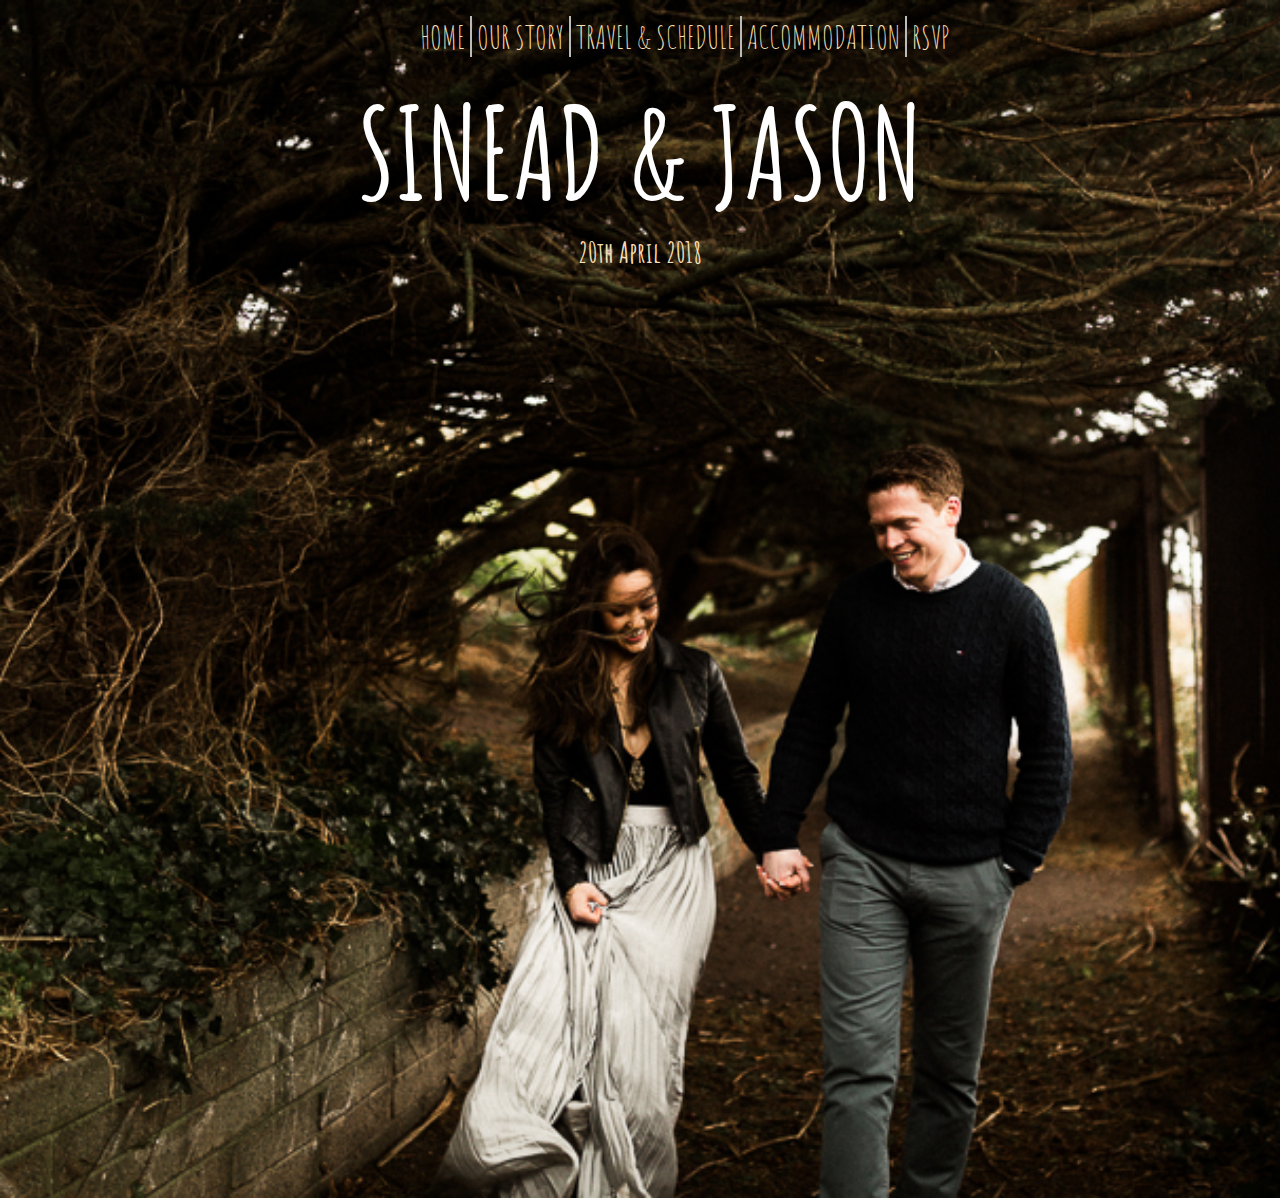
<file: WeddingWebsite/index.html>
<!doctype html>
<html lang="en">
<head>
<link rel="stylesheet" href="Assignment.css">
<link href="https://fonts.googleapis.com/css?family=Amatic+SC" rel="stylesheet">
<meta charset="utf-8">
<meta name="viewport" content="width=device-width, initial-scale=1.0">
<title>Home</title>
</head>
<body style="background-image:url('images/Engagement_shoot/image7.jpg')">
<ul class="navigation_bar">
    <li><a href="Index.html">HOME</a></li>
    <li><a href="OurStory.html">OUR STORY</a></li>
    <li><a href="TravelInfo.html">TRAVEL &amp; SCHEDULE</a></li>
    <li><a href="Accomodation.html">ACCOMMODATION</a></li>
    <li><a href="https://goo.gl/forms/C4JUVZMSHZm2RFjq1">RSVP</a></li>
</ul>  
<h1>SINEAD &amp; JASON</h1>
<h2>20th April 2018</h2>
 <div class="containerIndex"></div>
</body>

</html>
<!--https://www.w3schools.com/cssref/pr_background-image.asp I used this page on CSS backgrounds to help set the background image. This is repeated in all html pages.-->
</file>
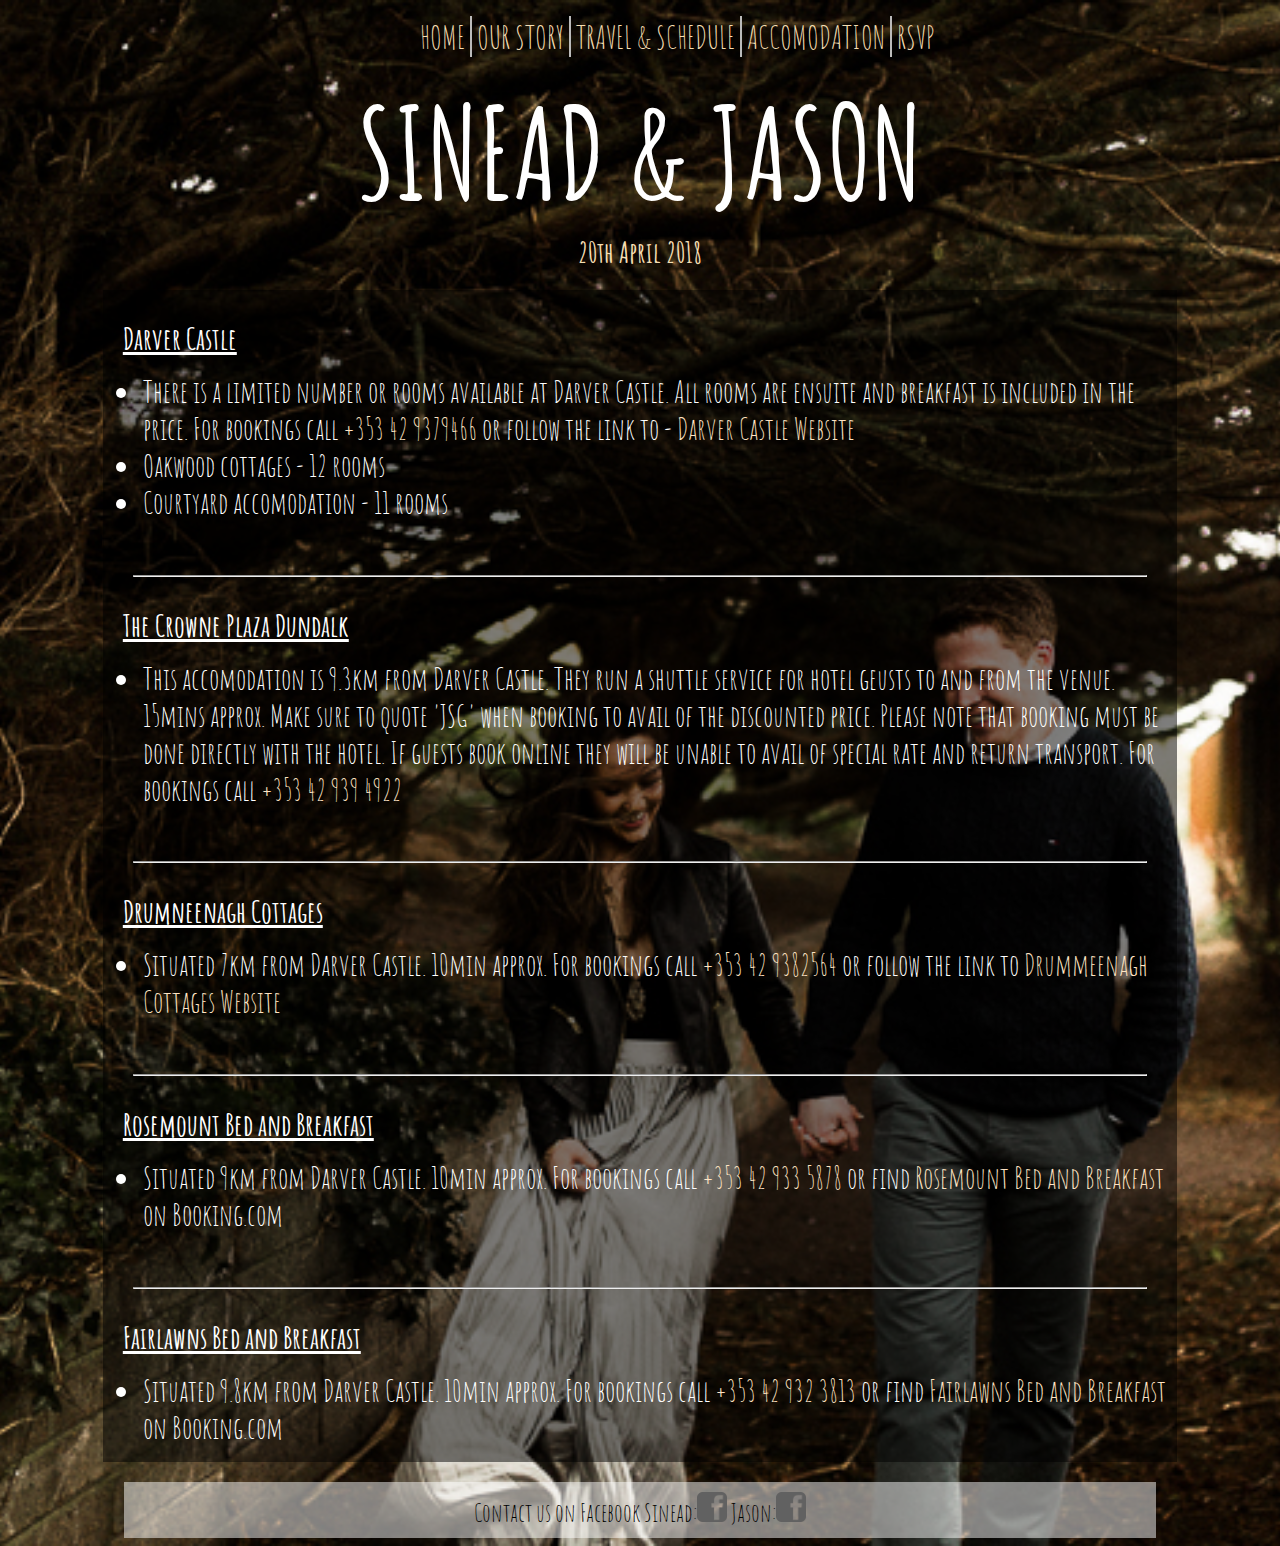
<file: WeddingWebsite/Accomodation.html>
<!doctype html>
<html lang="en">
<head>
<link href="https://fonts.googleapis.com/css?family=Amatic+SC" rel="stylesheet">
<link rel="stylesheet" href="Assignment.css">
<meta charset="utf-8">
<meta name="viewport" content="width=device-width, initial-scale=1.0">
<title>Accomodation</title>
</head>
<body style="background-image:url('images/Engagement_shoot/image7.jpg')">
<ul class="navigation_bar">
    <li><a href="Index.html">HOME</a></li>
  <li><a href="OurStory.html">OUR STORY</a></li>
    <li><a href="TravelInfo.html">TRAVEL &amp; SCHEDULE</a></li>
    <li><a href="Accomodation.html">ACCOMODATION</a></li>
    <li><a href="https://goo.gl/forms/C4JUVZMSHZm2RFjq1">RSVP</a></li>
</ul>  
    
<h1>SINEAD &amp; JASON</h1>
<h2>20th April 2018</h2>

    
<div class="container">

<h4>Darver Castle</h4>
    <div class="schedule">
        <ul>
            <li>There is a limited number or rooms available at Darver Castle. All rooms are ensuite and breakfast is included in the price. For bookings call <a id="accomLink" href="tel:+353 42 9379466">+353 42 9379466 </a>or follow the link to - <a id="accomLink" href="http://darvercastle.ie/accommodation">Darver Castle Website</a></li>
            <li>Oakwood cottages - 12 rooms</li>
            <li>Courtyard accomodation - 11 rooms</li>
        </ul>
    </div>
    
<hr id=linebreak2>
    
<h4>The Crowne Plaza Dundalk</h4>

     <div class="schedule">
        <ul>
            <li>This accomodation is 9.3km from Darver Castle. They run a shuttle service for hotel geusts to and from the venue. 15mins approx. Make sure to quote 'JSG' when booking to avail of the discounted price. Please note that booking must be done directly with the hotel. If guests book online they will be unable to avail of special rate and return transport. For bookings call <a id="accomLink" href="tel:+353 42 939 4922"> +353 42 939 4922</a></li>
        </ul>
    </div>
    
 <hr id=linebreak2>       
    
<h4>Drumneenagh Cottages</h4>
     <div class="schedule">
        <ul>
            <li>    Situated 7km from Darver Castle. 10min approx. For bookings call <a id="accomLink" href="tel:+353 42 9382564">+353 42 9382564 </a> or follow the link to <a id="accomLink" href="http://www.cottage.ie/">Drummeenagh Cottages Website</a> </li>
        </ul>
    </div>
    
<hr id=linebreak2>
    
<h4>Rosemount Bed and Breakfast</h4>
    <div class="schedule">
        <ul>
            <li>Situated 9km from Darver Castle. 10min approx. For bookings call <a id="accomLink" href="tel:+353 42 933 5878">+353 42 933 5878 </a>or find <a id="accomLink" href="https://www.booking.com/hotel/ie/rosemount-b.html">Rosemount Bed and Breakfast</a> on Booking.com</li>
        </ul>
    </div>
    
<hr id=linebreak2>
      
<h4>Fairlawns Bed and Breakfast</h4>
     <div class="schedule">
        <ul>
           <li>Situated 9.8km from Darver Castle. 10min approx. For bookings call <a id="accomLink" href="tel:+353 42 932 3813">+353 42 932 3813</a> or find <a id="accomLink" href="https://www.booking.com/searchresults.en-gb.html?aid=318615;label=English_Ireland_EN_IE_29562090385-ny7lD73XSGHXM4MPhDK4HgS217274173673%3Apl%3Ata%3Ap1%3Ap2%3Aac%3Aap1t1%3Aneg%3Afi2655181315%3Atiaud-146342138230%3Adsa-320886506819%3Alp1007850%3Ali%3Adec%3Adm;sid=3dcf3cb668a2eceabd37c9c621c9aaa8;city=-1502588;expand_sb=1;highlighted_hotels=321993;hlrd=no_dates;keep_landing=1;redirected=1;source=hotel&gclid=CjwKCAjw3_HOBRBaEiwAvLBbokRbWn-jgVKyNWfanf8edVu76GFtG7m8O8cAxanSCXL4i6qxsHUr_hoCmyIQAvD_BwE&">Fairlawns Bed and Breakfast</a> on Booking.com </li>
        </ul>
    </div>
    
 
</div>
    
<div class="container2">
<footer>
Contact us on Facebook  Sinead:<a href="https://www.facebook.com/sinead.galligan.5"><img src="images/facebook-logo.png" alt="Image cannot be displayed"></a> Jason:<a href="https://www.facebook.com/jason.oneill.9026"><img src="images/facebook-logo.png" alt="Image cannot be displayed"></a>
</footer>
</div>
</body>
</html>
</file>
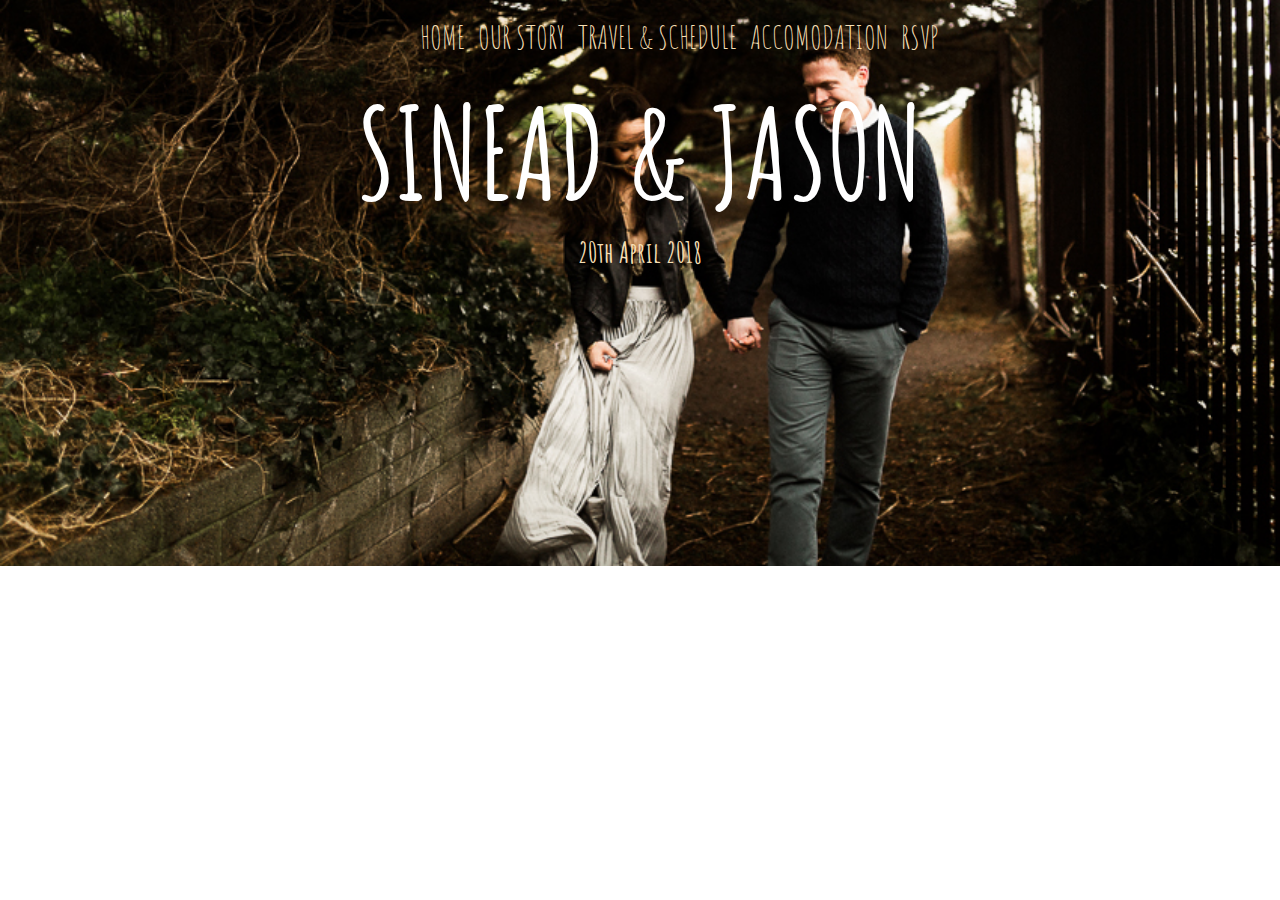
<file: WeddingWebsite/Home.html>
<!doctype html>
<html lang="en">
<head>
<link rel="stylesheet" href="Assignment.css">
<link href="https://fonts.googleapis.com/css?family=Amatic+SC" rel="stylesheet">
<meta charset="utf-8">
<meta name="viewport" content="width=device-width, initial-scale=1.0">
<title>Home</title>
</head>
<body style="background-image:url('images/Engagement_shoot/image7.jpg')"> 
        <ul class=navigation_bar>
    <a href="Home.html">HOME</a>
    <a href="OurStory.html">OUR STORY</a>
    <a href="TravelInfo.html">TRAVEL &amp; SCHEDULE</a>
    <a href="Accomodation.html">ACCOMODATION</a>
    <a href="https://goo.gl/forms/C4JUVZMSHZm2RFjq1">RSVP</a>
</ul>
<h1>SINEAD &amp; JASON</h1>
<h2>20th April 2018</h2>
 
</body>
</html>
</file>
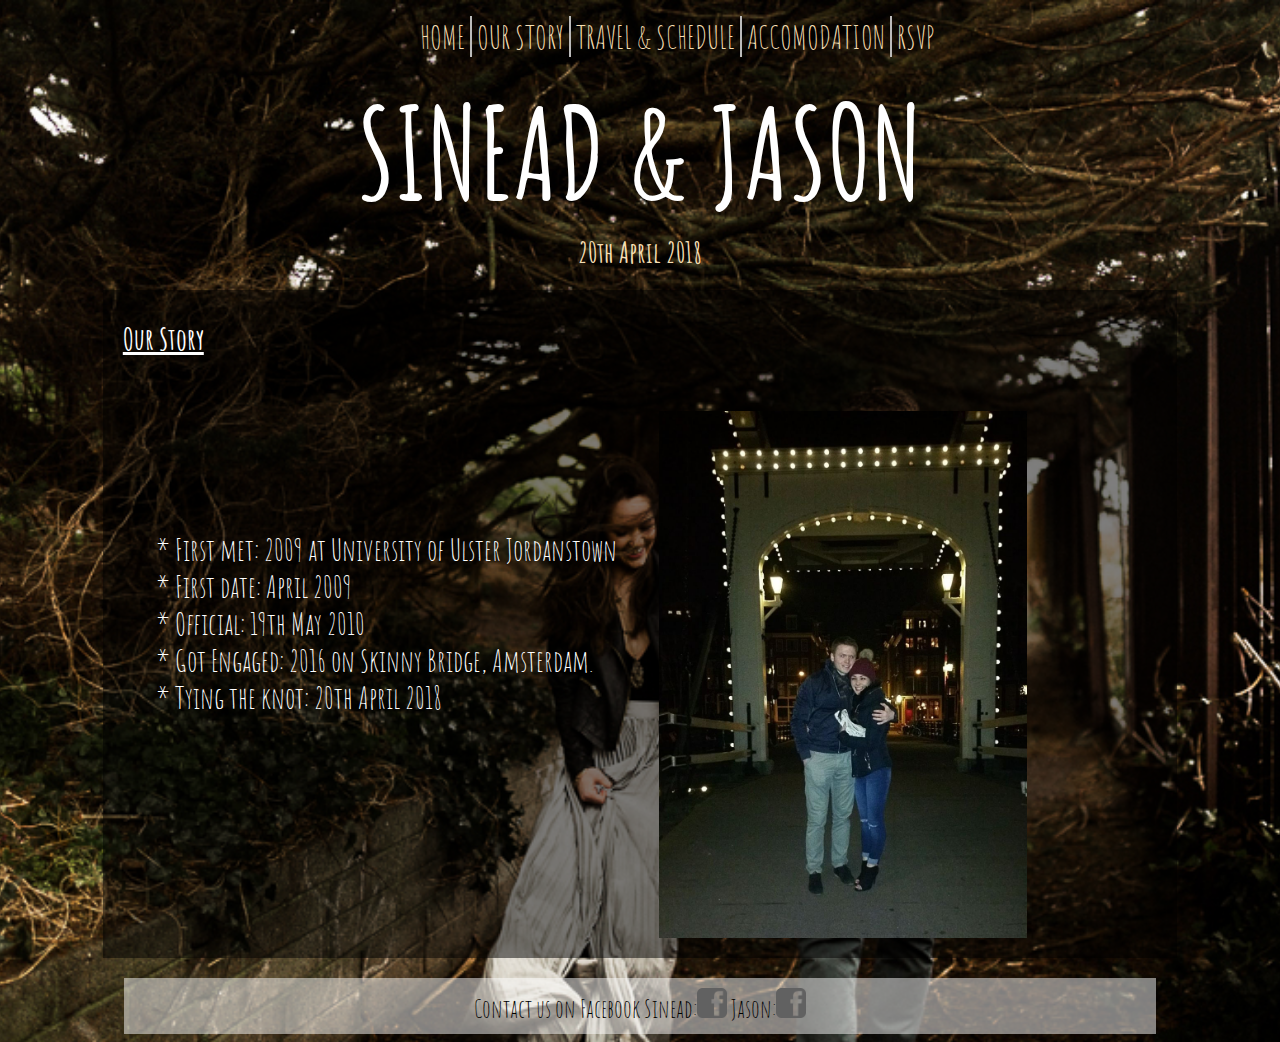
<file: WeddingWebsite/OurStory.html>
<!doctype html>
<html lang="en">
<head>
<link href="https://fonts.googleapis.com/css?family=Amatic+SC" rel="stylesheet">
<link rel="stylesheet" href="Assignment.css">
<meta charset="utf-8">
<meta name="viewport" content="width=device-width, initial-scale=1.0">
<title>OurStory</title>
</head>
<body style="background-image:url('images/Engagement_shoot/image7.jpg')">
<ul class="navigation_bar">
    <li><a  href="Index.html">HOME</a></li>
    <li><a href="OurStory.html">OUR STORY</a></li>
    <li><a href="TravelInfo.html">TRAVEL &amp; SCHEDULE</a></li>
    <li><a href="Accomodation.html">ACCOMODATION</a></li>
    <li><a href="https://goo.gl/forms/C4JUVZMSHZm2RFjq1">RSVP</a></li>
</ul> 
    
<h1>SINEAD &amp; JASON</h1>
<h2>20th April 2018</h2>

<div class="container">

<h4>Our Story</h4>
<p> <img class="skinny_bridge" src="images/engagement-skinnybridge.jpg" alt="image cannot be displayed">
    <br>
    
<p>* First met: 2009 at University of Ulster Jordanstown<br>
    * First date: April 2009<br>
    * Official: 19th May 2010<br>
    * Got Engaged: 2016 on Skinny Bridge, Amsterdam.<br>
    * Tying the knot: 20th April 2018
    </p>
</div>
<div class="container2"> 
<footer>Contact us on Facebook  Sinead:<a href="https://www.facebook.com/sinead.galligan.5"><img src="images/facebook-logo.png" alt="Image cannot be displayed"></a> Jason:<a href="https://www.facebook.com/jason.oneill.9026"><img src="images/facebook-logo.png" alt="Image cannot be displayed"></a>
</footer>
</div>
</body>
</html>
</file>
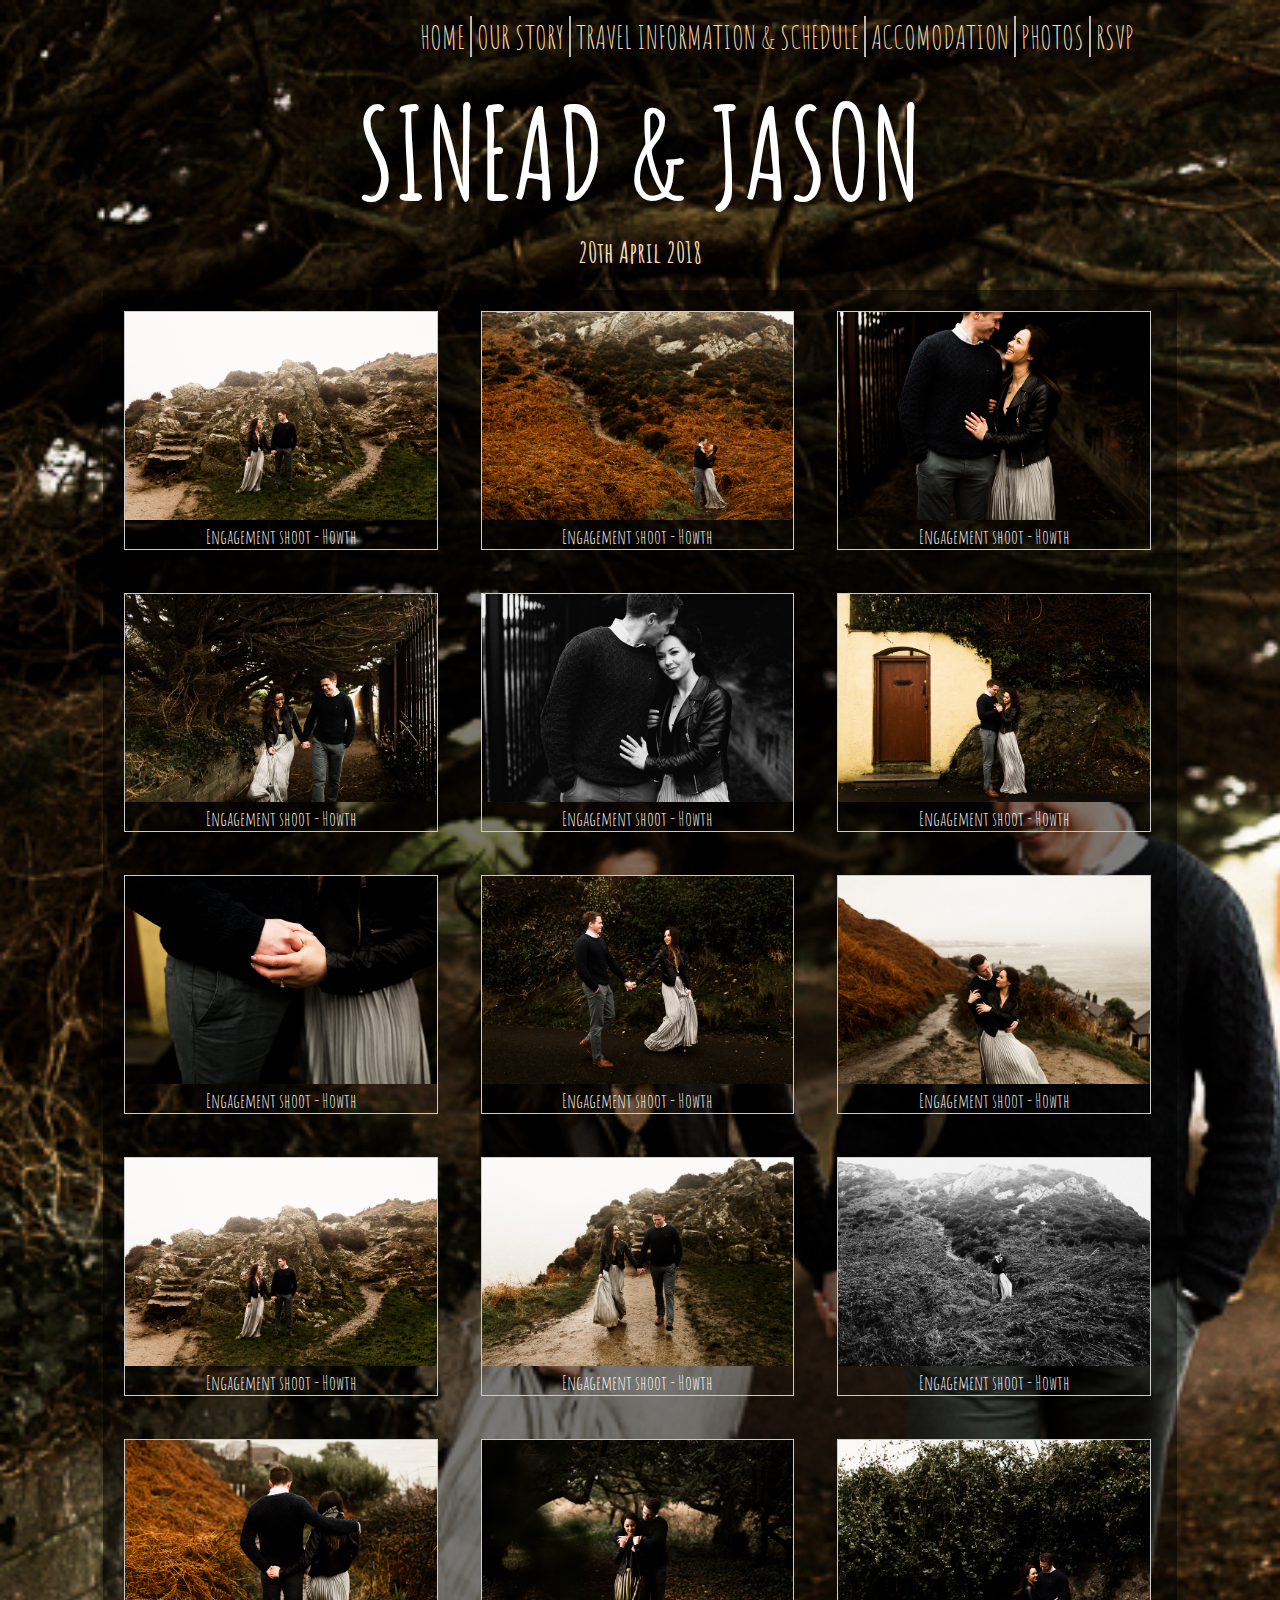
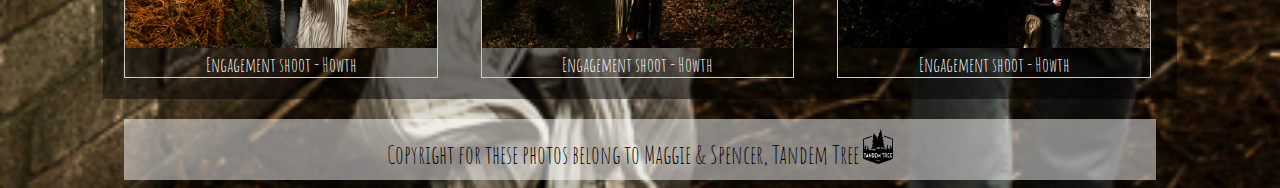
<file: WeddingWebsite/Photos.html>
<!doctype html>
<html lang="en">
<head>
<link href="https://fonts.googleapis.com/css?family=Amatic+SC" rel="stylesheet">
<link rel="stylesheet" href="Assignment.css">
<meta charset="utf-8">
<meta name="viewport" content="width=device-width, initial-scale=1.0">
<title>Photos</title>
</head>
<body style="background-image:url('images/Engagement_shoot/image7.jpg')">
<ul class="navigation_bar">
    <li><a  href="Home.html">HOME</a></li>
    <li><a href="OurStory.html">OUR STORY</a></li>
    <li><a href="TravelInfo.html">TRAVEL INFORMATION &amp; SCHEDULE</a></li>
    <li><a href="Accomodation.html">ACCOMODATION</a></li>
    <li><a href="Photos.html">PHOTOS</a></li>
    <li><a href="RSVP.html">RSVP</a></li>
</ul>   

<h1>SINEAD &amp; JASON</h1>
<h2>20th April 2018</h2>

<div class="container">
    
<div class="gallery">
<a target="_self" href="images/Engagement_shoot/image2.jpg">
    <img src="images/Engagement_shoot/image2.jpg" alt="Image cannot be displayed">
</a>
<div class="description">Engagement shoot - Howth</div>
</div>
    

<div class="gallery">
<a target="_self" href="images/Engagement_shoot/image3.jpg">
    <img src="images/Engagement_shoot/image3.jpg" alt="Image cannot be displayed">
</a>
<div class="description">Engagement shoot - Howth</div>
</div>

<div class="gallery">
<a target="_self" href="images/Engagement_shoot/image4.jpg">
    <img src="images/Engagement_shoot/image4.jpg" alt="Image cannoet be displayed">
</a>
<div class="description">Engagement shoot - Howth</div>
</div>
    
<div class="gallery">
<a target="_self" href="images/Engagement_shoot/image7.jpg">
    <img src="images/Engagement_shoot/image7.jpg" alt="Image cannot be displayed">
</a>
<div class="description">Engagement shoot - Howth</div>
</div>

<div class="gallery">
<a target="_self" href="images/Engagement_shoot/image6.jpg">
    <img src="images/Engagement_shoot/image6.jpg" alt="Image cannot be displayed">
</a>
<div class="description">Engagement shoot - Howth</div>
</div>

<div class="gallery">
<a target="_self" href="images/Engagement_shoot/image8.jpg">
    <img src="images/Engagement_shoot/image8.jpg" alt="Image cannot be displayed">
</a>
<div class="description">Engagement shoot - Howth</div>
</div>
        
<div class="gallery">
<a target="_self" href="images/Engagement_shoot/image10.jpg">
    <img src="images/Engagement_shoot/image10.jpg" alt="Image cannot be displayed">
</a>
<div class="description">Engagement shoot - Howth</div>
</div>
        
<div class="gallery">
<a target="_self" href="images/Engagement_shoot/image11.jpg">
    <img src="images/Engagement_shoot/image11.jpg" alt="Image cannot be displayed">
</a>
<div class="description">Engagement shoot - Howth</div>
</div>
        
<div class="gallery">
<a target="_self" href="images/Engagement_shoot/image13.jpg">
    <img src="images/Engagement_shoot/image13.jpg" alt="Image cannot be displayed">
</a>
<div class="description">Engagement shoot - Howth</div>
</div>
        
<div class="gallery">
<a target="_self" href="images/Engagement_shoot/image14.jpg">
    <img src="images/Engagement_shoot/image14.jpg" alt="Image cannot be displayed">
</a>
<div class="description">Engagement shoot - Howth</div>
</div>
        
<div class="gallery">
<a target="_self" href="images/Engagement_shoot/image15.jpg">
    <img src="images/Engagement_shoot/image15.jpg" alt="Image cannot be displayed">
</a>
<div class="description">Engagement shoot - Howth</div>
</div>
        
<div class="gallery">
<a target="_self" href="images/Engagement_shoot/image16.jpg">
    <img src="images/Engagement_shoot/image16.jpg" alt="Image cannot be displayed">
</a>
<div class="description">Engagement shoot - Howth</div>
</div>
        
<div class="gallery">
<a target="_self" href="images/Engagement_shoot/image17.jpg">
    <img src="images/Engagement_shoot/image17.jpg" alt="Image cannot be displayed">
</a>
<div class="description">Engagement shoot - Howth</div>
</div>
        
<div class="gallery">
<a target="_self" href="images/Engagement_shoot/image18.jpg">
    <img src="images/Engagement_shoot/image18.jpg" alt="Image cannot be displayed">
</a>
<div class="description">Engagement shoot - Howth</div>
</div>

<div class="gallery">
<a target="_self" href="images/Engagement_shoot/image19.jpg">
    <img src="images/Engagement_shoot/image19.jpg" alt="Image cannot be displayed">
</a>
<div class="description">Engagement shoot - Howth</div>
</div>

</div>
<div class="container2">
<footer> Copyright for these photos belong to Maggie &amp; Spencer, Tandem Tree <a href="http://www.tandemtree.com/sinead-jason/"><img src="images/tandemtreelogo.png" alt="Image cannot be displayed"></a> 
</footer>
</div>
</body>
</html>
<!--The photos on this page are taken from the Tandem Tree website. There is a link to the website in the footer of the page-->
</file>
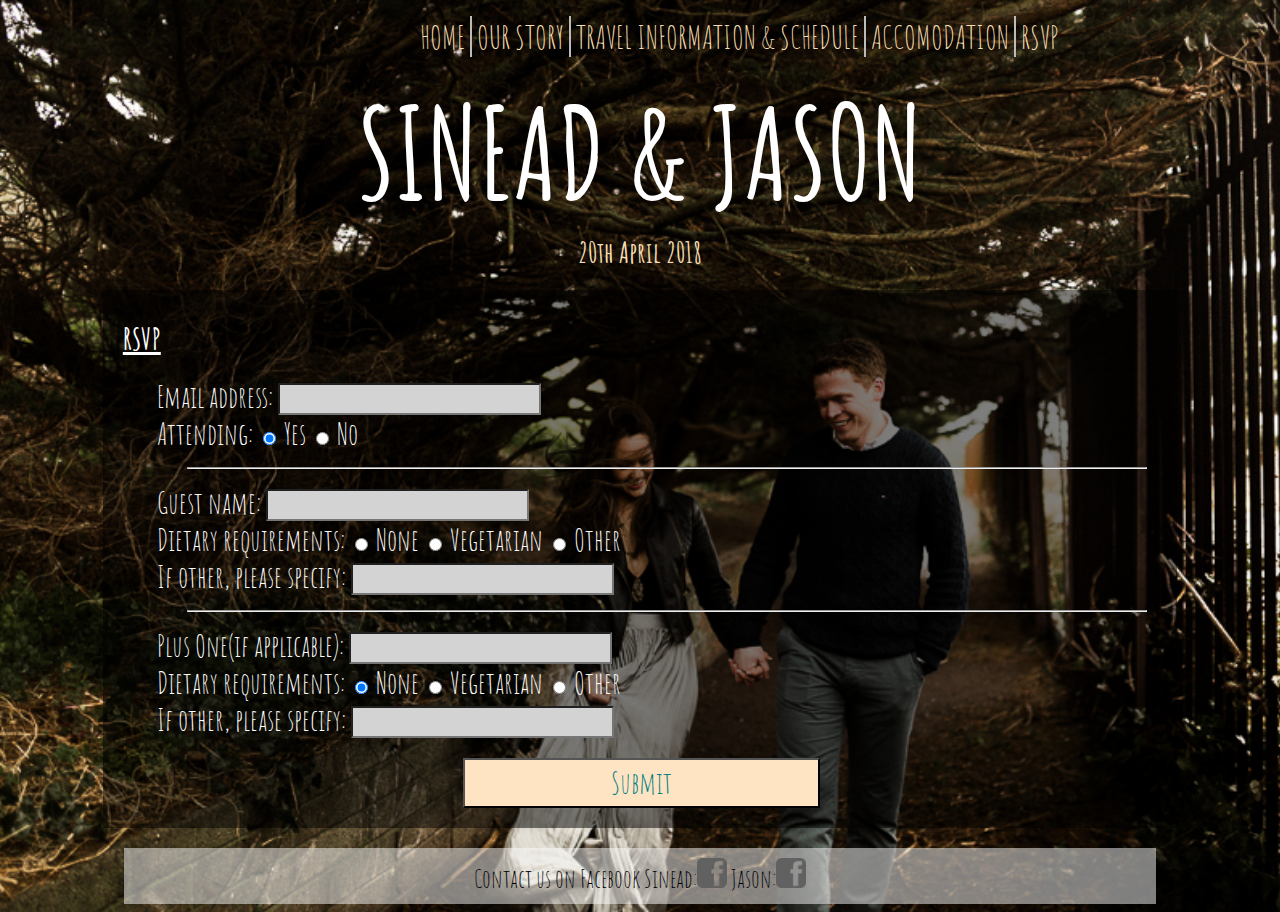
<file: WeddingWebsite/RSVP.html>
<!doctype html>
<html lang="en">
<head>
<link rel="stylesheet" href="Assignment.css">
<link href="https://fonts.googleapis.com/css?family=Amatic+SC" rel="stylesheet">
<meta charset="utf-8">
<meta name="viewport" content="width=device-width, initial-scale=1.0">
<title>RSVP</title>
</head>
<body style="background-image:url('images/Engagement_shoot/image7.jpg')">
<ul class="navigation_bar">
    <li><a  href="Index.html">HOME</a></li>
    <li><a href="OurStory.html">OUR STORY</a></li>
    <li><a href="TravelInfo.html">TRAVEL INFORMATION &amp; SCHEDULE</a></li>
    <li><a href="Accomodation.html">ACCOMODATION</a></li>
    <li><a href="https://goo.gl/forms/C4JUVZMSHZm2RFjq1">RSVP</a></li>
</ul> 
    
<h1>SINEAD &amp; JASON</h1>
<h2>20th April 2018</h2>
    
<div class="container">

<h4>RSVP</h4>
<form class="rsvpform">
    Email address:
    <input class="inputbox" type="email" name="emailaddress"><br>
    Attending:
    <input type="radio" name="attending" value="Yes" checked> Yes
    <input type="radio" name="attending" value="No"> No<br>
    <hr>
    Guest name:
    <input class="inputbox" type="text" name="fullname"><br>
    Dietary requirements:
    <input type="radio" name="dietaryrequirements" value="None" checked> None
    <input type="radio" name="dietaryrequirements" value="Vegetarian"> Vegetarian
    <input type="radio" name="dietaryrequirements" value="Other"> Other<br>
    If other, please specify:
    <input class="inputbox" type="text" name="dietaryrequirements"><br>
    <hr>
    Plus One(if applicable):
    <input class="inputbox" type="text" name="fullname"><br>
      Dietary requirements:
    <input type="radio" name="dietaryrequirements" value="None" checked> None
    <input type="radio" name="dietaryrequirements" value="Vegetarian"> Vegetarian
    <input type="radio" name="dietaryrequirements" value="Other"> Other<br>
    If other, please specify:
    <input class="inputbox" type="text" name="dietaryrequirements"><br>
   <button id=inputbutton type="button" onclick="alert('Thank you for RSVP-ing!')">Submit</button>
</form>

</div>
<div class="container2"> 
<footer>Contact us on Facebook  Sinead:<a href="https://www.facebook.com/sinead.galligan.5"><img src="images/facebook-logo.png" alt="Image cannot be displayed"></a> Jason:<a href="https://www.facebook.com/jason.oneill.9026"><img src="images/facebook-logo.png" alt="Image cannot be displayed"></a>
</footer>
</div>
</body>
</html>
<!--I used the following website to help create the RSVP form. I had initially used a google form from my googledrive but when I came across this page I thought it would be better to make the form using html. https://www.w3schools.com/html/html_forms.asp-->
</file>
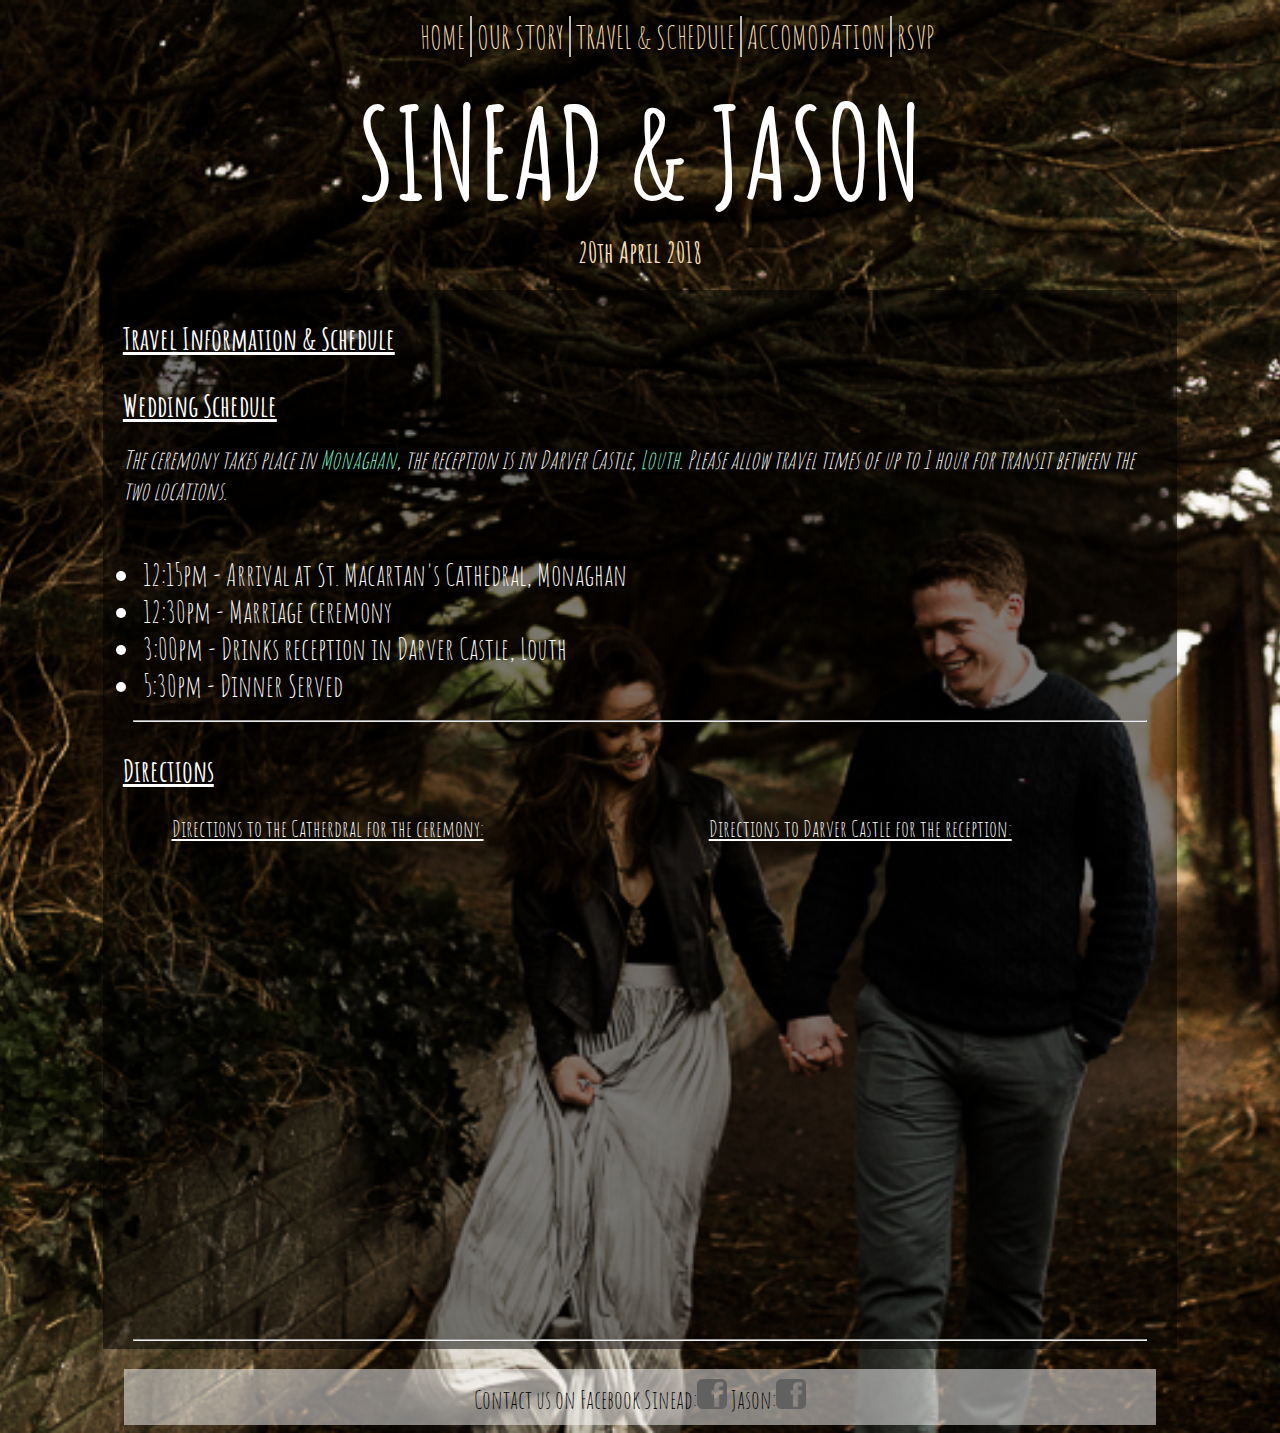
<file: WeddingWebsite/TravelInfo.html>
<!doctype html>
<html lang="en">
<head>
<link href="https://fonts.googleapis.com/css?family=Amatic+SC" rel="stylesheet">
<link rel="stylesheet" href="Assignment.css">
<meta charset="utf-8">
<meta name="viewport" content="width=device-width, initial-scale=1.0">
<title>TravelInfo</title>
</head>
<body style="background-image:url('images/Engagement_shoot/image7.jpg')">
<ul class="navigation_bar">
    <li><a  href="Index.html">HOME</a></li>
    <li><a href="OurStory.html">OUR STORY</a></li>
    <li><a href="TravelInfo.html">TRAVEL &amp; SCHEDULE</a></li>
    <li><a href="Accomodation.html">ACCOMODATION</a></li>
    <li><a href="https://goo.gl/forms/C4JUVZMSHZm2RFjq1">RSVP</a></li>
</ul>   
<h1>SINEAD &amp; JASON</h1>
<h2>20th April 2018</h2>

<div class="container">
<h4>Travel Information &amp; Schedule</h4>
       
<h4>Wedding Schedule</h4>
    
<p id=p1>The ceremony takes place in <mark>Monaghan</mark>, the reception is in Darver Castle, <mark>Louth</mark>. Please allow travel times of up to 1 hour for transit between the two locations. </p>
    
    <div class="schedule">
        <ul>
        <li>12:15pm - Arrival at St. Macartan's Cathedral, Monaghan</li>
        <li>12:30pm - Marriage ceremony</li>
        <li>3:00pm - Drinks reception in Darver Castle, Louth</li>
        <li>5:30pm - Dinner Served</li>
        </ul>
    </div>
        
<hr>
        
<h4>Directions</h4>
           
<div class="map1">  
<p class="p2">Directions to the Catherdral for the ceremony:</p> 
<iframe style="border:0" src="https://www.google.com/maps/embed/v1/place?q=place_id:ChIJCTM4J1CfYEgRK9qNgmVTX8k&key=AIzaSyDXuAwbW8nSYeqRDfdOXwz2KZSqI1G5YtU" allowfullscreen></iframe>
</div>

<div class="map2">
<p class="p2">Directions to Darver Castle for the reception:</p>
<iframe style="border:0" src="https://www.google.com/maps/embed/v1/place?q=place_id:ChIJn6548d7KYEgRWXFtxpDvxq4&key=AIzaSyDXuAwbW8nSYeqRDfdOXwz2KZSqI1G5YtU" allowfullscreen></iframe>
</div>
           
<hr id=linebreak>

</div> 
<div class="container2">
<footer>Contact us on Facebook  Sinead:<a href="https://www.facebook.com/sinead.galligan.5"><img src="images/facebook-logo.png" alt="Image cannot be displayed"></a> Jason:<a href="https://www.facebook.com/jason.oneill.9026"><img src="images/facebook-logo.png" alt="Image cannot be displayed"></a>
</footer>
</div> 
</body>
</html>
</file>
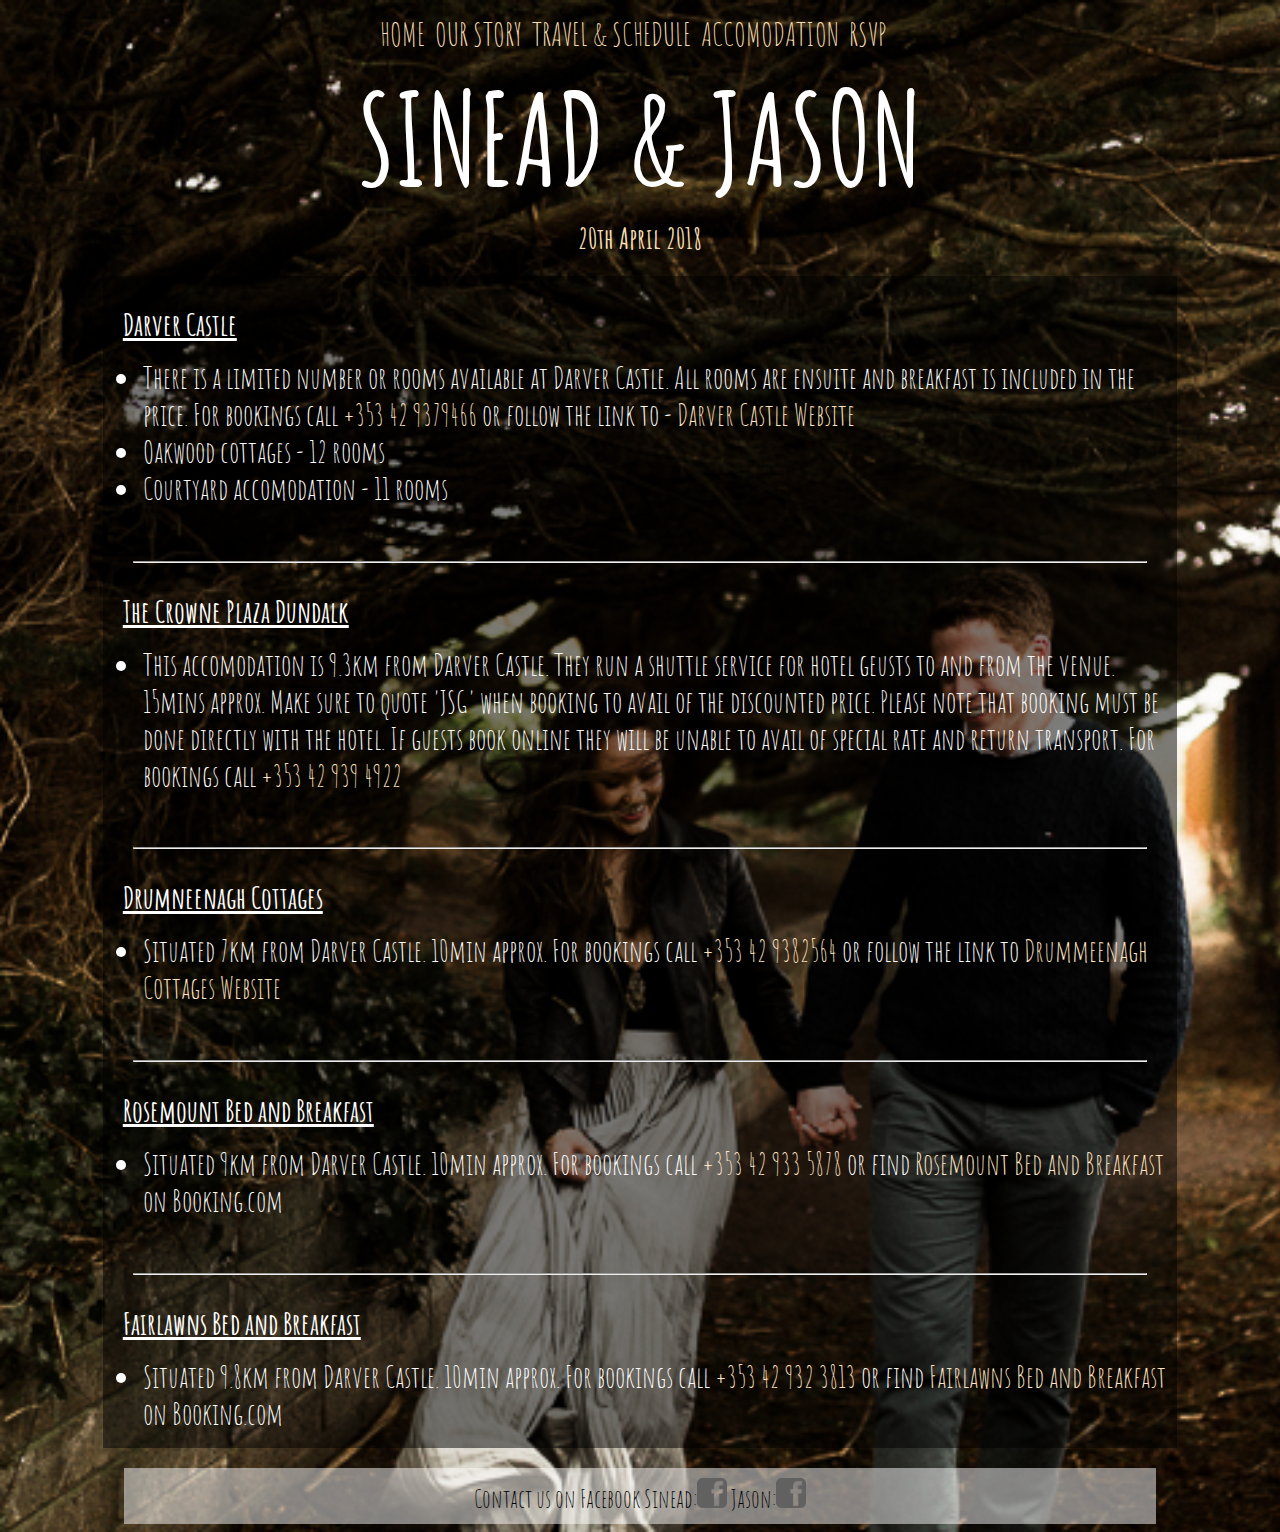
<file: WeddingWebsite/Untitled-1.html>
<!doctype html>
<html lang="en">
<head>
<link href="https://fonts.googleapis.com/css?family=Amatic+SC" rel="stylesheet">
<link rel="stylesheet" href="Assignment.css">
<meta charset="utf-8">
<meta name="viewport" content="width=device-width, initial-scale=1.0">
<title>Accomodation</title>
<style>
.navigation_bar {
  overflow: hidden;
}

.navigation_bar a {
  float: left;
  display: block;
  text-align: center;
}

.navigation_bar .icon {
  display: none;
}

@media screen and (max-width: 600px) {
  .navigation_bar a:not(:first-child) {display: none;}
  .navigation_bar a.icon {
    float: right;
    display: block;
  }
}

@media screen and (max-width: 600px) {
  .navigation_bar.responsive {position: relative;}
  .navigation_bar.responsive .icon {
    position: absolute;
    right: 0;
    top: 0;
  }
  .navigation_bar.responsive a {
    float: none;
    display: block;
    text-align: left;
  }
}
    </style>
</head>
<body style="background-image:url('images/Engagement_shoot/image7.jpg')">
<div class="navigation_bar" id="myTopnav">
    <a href="Index.html">HOME</a>
    <a href="OurStory.html">OUR STORY</a>
    <a href="TravelInfo.html">TRAVEL &amp; SCHEDULE</a>
    <a href="Accomodation.html">ACCOMODATION</a>
    <a href="https://goo.gl/forms/C4JUVZMSHZm2RFjq1">RSVP</a>
    <a href="javascript:void(0);" style="font-size:15px;" class="icon" onclick="myFunction()">&#9776;</a>
</div>  
<script>
function myFunction() {
    var x = document.getElementById("myTopnav");
    if (x.className === "navigation_bar") {
        x.className += " responsive";
    } else {
        x.className = "navigation_bar";
    }
}
</script>
    
<h1>SINEAD &amp; JASON</h1>
<h2>20th April 2018</h2>

    
<div class="container">

<h4>Darver Castle</h4>
    <div class="schedule">
        <ul>
            <li>There is a limited number or rooms available at Darver Castle. All rooms are ensuite and breakfast is included in the price. For bookings call <a id="accomLink" href="tel:+353 42 9379466">+353 42 9379466 </a>or follow the link to - <a id="accomLink" href="http://darvercastle.ie/accommodation">Darver Castle Website</a></li>
            <li>Oakwood cottages - 12 rooms</li>
            <li>Courtyard accomodation - 11 rooms</li>
        </ul>
    </div>
    
<hr id=linebreak2>
    
<h4>The Crowne Plaza Dundalk</h4>

     <div class="schedule">
        <ul>
            <li>This accomodation is 9.3km from Darver Castle. They run a shuttle service for hotel geusts to and from the venue. 15mins approx. Make sure to quote 'JSG' when booking to avail of the discounted price. Please note that booking must be done directly with the hotel. If guests book online they will be unable to avail of special rate and return transport. For bookings call <a id="accomLink" href="tel:+353 42 939 4922"> +353 42 939 4922</a></li>
        </ul>
    </div>
    
 <hr id=linebreak2>       
    
<h4>Drumneenagh Cottages</h4>
     <div class="schedule">
        <ul>
            <li>    Situated 7km from Darver Castle. 10min approx. For bookings call <a id="accomLink" href="tel:+353 42 9382564">+353 42 9382564 </a> or follow the link to <a id="accomLink" href="http://www.cottage.ie/">Drummeenagh Cottages Website</a> </li>
        </ul>
    </div>
    
<hr id=linebreak2>
    
<h4>Rosemount Bed and Breakfast</h4>
    <div class="schedule">
        <ul>
            <li>Situated 9km from Darver Castle. 10min approx. For bookings call <a id="accomLink" href="tel:+353 42 933 5878">+353 42 933 5878 </a>or find <a id="accomLink" href="https://www.booking.com/hotel/ie/rosemount-b.html">Rosemount Bed and Breakfast</a> on Booking.com</li>
        </ul>
    </div>
    
<hr id=linebreak2>
      
<h4>Fairlawns Bed and Breakfast</h4>
     <div class="schedule">
        <ul>
           <li>Situated 9.8km from Darver Castle. 10min approx. For bookings call <a id="accomLink" href="tel:+353 42 932 3813">+353 42 932 3813</a> or find <a id="accomLink" href="https://www.booking.com/searchresults.en-gb.html?aid=318615;label=English_Ireland_EN_IE_29562090385-ny7lD73XSGHXM4MPhDK4HgS217274173673%3Apl%3Ata%3Ap1%3Ap2%3Aac%3Aap1t1%3Aneg%3Afi2655181315%3Atiaud-146342138230%3Adsa-320886506819%3Alp1007850%3Ali%3Adec%3Adm;sid=3dcf3cb668a2eceabd37c9c621c9aaa8;city=-1502588;expand_sb=1;highlighted_hotels=321993;hlrd=no_dates;keep_landing=1;redirected=1;source=hotel&gclid=CjwKCAjw3_HOBRBaEiwAvLBbokRbWn-jgVKyNWfanf8edVu76GFtG7m8O8cAxanSCXL4i6qxsHUr_hoCmyIQAvD_BwE&">Fairlawns Bed and Breakfast</a> on Booking.com </li>
        </ul>
    </div>
    
 
</div>
    
<div class="container2">
<footer>
Contact us on Facebook  Sinead:<a href="https://www.facebook.com/sinead.galligan.5"><img src="images/facebook-logo.png" alt="Image cannot be displayed"></a> Jason:<a href="https://www.facebook.com/jason.oneill.9026"><img src="images/facebook-logo.png" alt="Image cannot be displayed"></a>
</footer>
</div>
</body>
</html>
</file>
<file: WeddingWebsite/Assignment.css>
header{
    margin-top:50px;
    padding-top: 100px;
}
body{
    background-repeat:no-repeat;
    background-attachment:scroll;
    background-position: center;
    background-size:cover;
    font-family: 'Amatic SC'
}
.navigation_bar{
    position: static;
    width: 100%;
    height: 10%;
    margin-left: 29%;
    margin-right: 32%;
    list-style-type: none;
    top: 2%;
    text-decoration: none;
    overflow: hidden;
}
.navigation_bar li{
    float: left;
    border-right: 2px solid #bbb;
    text-decoration: none;
}
.navigation_bar a {
    padding: 5px;
    font-size: 2em;
    text-decoration: none;
    color:wheat;
}
.navigation_bar a:hover{
    text-decoration: underline;
}
li:last-child{
    border-right: none;
}
h1{
    margin: auto;
    text-align: center;
    color:white;
    font-weight: bold;
    font-size: 125px;
    margin-bottom: 1px;
}
h2{
    text-align: center;
    color:wheat;
    font-size: 29px;
    margin:3px;
    margin-left: 2px;
}
h4{
    color: white;
    font-size: 30px;
    margin: 20px;
    padding-top: 10px;
    margin-bottom: 10px;
    text-decoration: underline;
}
div.container{
    width: 85%;
    margin:auto;
    background-color: rgba(0, 0, 0, 0.5);
    overflow: auto;
    margin-top: 20px;
}
div.containerIndex{
    width: 85%;
    margin:auto;
    height: 900px;
    //background-color: rgba(0, 0, 0, 0.5);
    overflow: auto;
    margin-top: 20px;
}
div.container2{
    width: 80%;
    margin:auto;
    padding: 10px;
    background-color: rgba(254, 254, 254, 0.5);
    overflow: auto;
    margin-top: 20px;
    text-align: center;
    font-size: 25px;
}
div.container2 img{
    width: 3%;
}
p{
    color: white;
    font-size: 30px;
    margin: 5%;
    padding-bottom: 30px;
}
#p1{
    color: white;
    font-size: 25px;
    margin: 20px; 
    font-style: italic;}
.p2{
    color: white;
    font-size: 23px;
    margin: 15px;
    text-decoration: underline;
}
.skinny_bridge{
        width: 38%;
        height:32%;
        float: right;
        margin-right: 10%;
        padding-bottom: 20px;
}
.accomodation{
    width: 100%;
    border-collapse: collapse;
}
.accomodation, td{
    border: 3px solid white;
    font-size: 25px;
    padding: 9px;
    color: white;
}
.accomodation td:first-child{
    width: 22%;
    text-align: center;
}
.accomodation td:last-child{
    width:10%;
}
.accomodation a{
    text-decoration: none;
    color: white;
    display: inline-block;
}
.accomodation td img{
    width: 70%;
    margin-left: 20%;
}
.accomodation td a:hover{
    text-decoration: underline;
    opacity: 0.5;
}
div.schedule{
    list-style-type:circle;
}
div.schedule li{
    color: white;
    font-size: 30px;
}
mark{
    background-color: black;
    color: aquamarine;
}
.map1{
    float: left;
    width: 40%;
    height: 400px;
    margin-left: 5%;
    margin-right: 5%;
}
.map1 iframe{
    width: 100%;
    height: 100%;
}
.map2{
    float: left;
    width: 40%;
    height: 400px;
    margin-left: 5%;
    margin-right: 5%;
}
.map2 iframe{
    width: 100%;
    height: 100%;
}
hr{ 
    display: block;
    margin-top: 0.5em;
    margin-bottom: 0.5em;
    margin-left: 30px;
    margin-right: 30px;
    border-style: inset;
    border-width: 1px;
    position: relative;
}
#linebreak{
    display: block;
    margin-top: 550px;
    margin-bottom: 0.5em;
    margin-left: 30px;
    margin-right: 30px;
    border-style: inset;
    border-width: 1px;
    position: relative;
}
#linebreak2{
    display: block;
    margin-top: 5%;
    margin-bottom: 0.5em;
    margin-left: 30px;
    margin-right: 30px;
    border-style: inset;
    border-width: 1px;
    position: relative;
}
/*I used the example on this webpage to make my linebreak https://www.w3schools.com/tags/tag_hr.asp*/
.video{
    float: left;
    margin-left:14%;
    width: 70%;
    height: 400px;
    margin-bottom: 30px;
}
.video iframe{
    width: 100%;
    height: 83%;
}
.rsvpform{
    color: white;
    margin-left: 5%;
    margin-top: 2%;
    font-size: 185%;
}
.inputbox{
    width: 25%;
    height: 26px;
    font-size: 24px;
    font-family: inherit;
    background-color: lightgrey;
}
#inputbutton{
    width: 35%;
    height: 50px;
    margin-top: 20px;
    margin-bottom:20px;
    background-color: bisque;
    font-family:inherit;
    font-size: 30px;
    color:teal;
    margin-left: 30%;
}
#inputbutton:hover{
    opacity: 0.5;
}
div.gallery {
    align-content: center;
    margin: 2%;
    border: 1px solid #ccc;
    float: left;
    width: 29%;
}
div.gallery a:hover{
    opacity: 0.6;
}
div.gallery img{
    width: 100%;
}
/* https://www.w3schools.com/css/css_image_gallery.asp used to organise layout for the photos.html page*/
.description{
    text-align: center;
    color: white;
    font-size: 20px;
    width: 100%;
}
#accomLink:link{
    color: bisque; 
    text-decoration: none;
}

#accomLink:visited {
    color: bisque;
    text-decoration: none;
}
#accomLink:hover {
    text-decoration: underline;
}

}
/*For the font setting I used a number of information to learn about how to use them;
First - I located the font I wanted to use using this website. https://fonts.google.com/?utm_source=google&utm_medium=cpc&utm_campaign=1001467%20%7C%20Material.IO%20%7C%20Global%20%7C%20en%20%7C%20Hybrid%20%7C%20Text%20%7C%20BKWS&utm_term=%7Bkeyword%7D&gclid=CjwKCAjwyIHPBRAIEiwAHPS-GNc5aZVMObYlnX1DXCZ89R1J7KA_MoHWJmfLh1WO-83CIGNncjWjqhoCmHUQAvD_BwE 

I then used the CSS Fonts page on W3 schools and the link supplied tp us in the practicals to apply the font. 
https://www.w3schools.com/css/css_font.asp
https://medialoot.com/blog/how-to-code-a-homepage-template-with-html5-and-css3/*/
</file>
